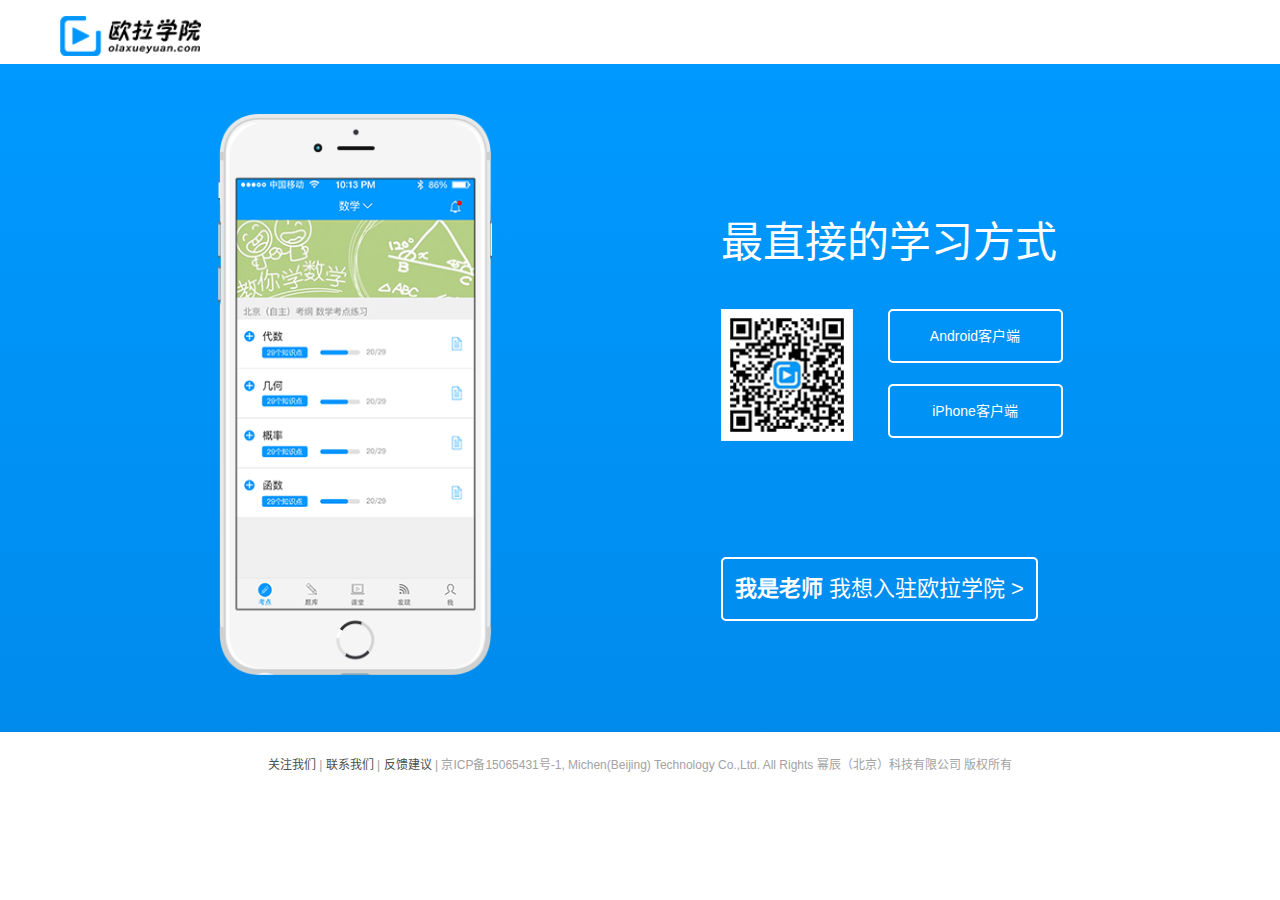
<file: index.html>
<!DOCTYPE html>
<html lang="zh-CN" class="default-layout">
<head>
<title>欧拉学院 - 最直接的学习方式</title>
<link rel="icon" type="image/vnd.microsoft.icon"
	href="img/icon.png">
<meta http-equiv="content-type" content="text/html; charset=utf-8">
<meta http-equiv="X-UA-Compatible" content="IE=Edge, chrome = 1">
<meta name="description"
	content="欧拉学院 - 最直接的学习方式">
<link rel="stylesheet"
	href="css/bonjour.css">
</head>
<body data-route="/" data-page-name="Bonjour"
	data-environment="production">
	<div class="wrap">
		<div class="header">
			<div class="logo">
				<img src="img/logo.png" alt="欧拉学院">
			</div>
		</div>
		<div class="main">
			<div class="main-content">
				<div class="left">
					<img src="img/mobile.png" alt="欧拉学院"
						class="mobile">
				</div>
				<div class="right">
					<div class="subtitle"> 最直接的学习方式
					</div>
					<div class="download-wrap">
						<div class="barcode">
							<img src="img/code.png"
								alt="二维码下载">
						</div>
						<div class="download-list">
							<a target="_blank" href="http://a.app.qq.com/o/simple.jsp?pkgname=com.michen.olaxueyuan"
								onclick="logDownload(&quot;android&quot;)" rel="Android 客户端"
								class="download-item false">Android客户端</a><a target="_blank"
								href="http://a.app.qq.com/o/simple.jsp?pkgname=com.michen.olaxueyuan"
								onclick="logDownload(&quot;iphone&quot;)" rel="iPhone 客户端"
								class="download-item false">iPhone客户端</a>
						</div>
					</div>
					<div class="teacher-wrap"><a target="_blank" href="mailto:teacher@olaxueyuan.com?subject=入驻申请"
							class="teacher-site-link"><b>&nbsp&nbsp我是老师</b> 我想入驻欧拉学院 &gt;&nbsp&nbsp</a>
					</div>
				</div>
			</div>
		</div>
		<div class="footer">
			<div class="footer-content">
				<p class="text-right">
					<a target="_blank" nofollow href="http://weibo.com/5486296075/profile?topnav=1&wvr=6&is_all=1"
						class="text-primary">关注我们</a><span class="split">&nbsp;|&nbsp;</span><a target="_blank" nofollow href="mailto:contact@olaxueyuan.com"
						class="text-primary">联系我们</a><span class="split">&nbsp;|&nbsp;</span><a target="_blank" nofollow href="mailto:service@olaxueyuan.com"
						class="text-primary">反馈建议</a><span class="split">&nbsp;|&nbsp;</span><a target="_blank" nofollow
						href="http://www.miibeian.gov.cn/">京ICP备15065431号-1,&nbsp</a><span>Michen(Beijing) Technology Co.,Ltd.
						All Rights 幂辰（北京）科技有限公司 版权所有</span>
				</p>
			</div>
		</div>
	</div>
</body>
</html>
</file>
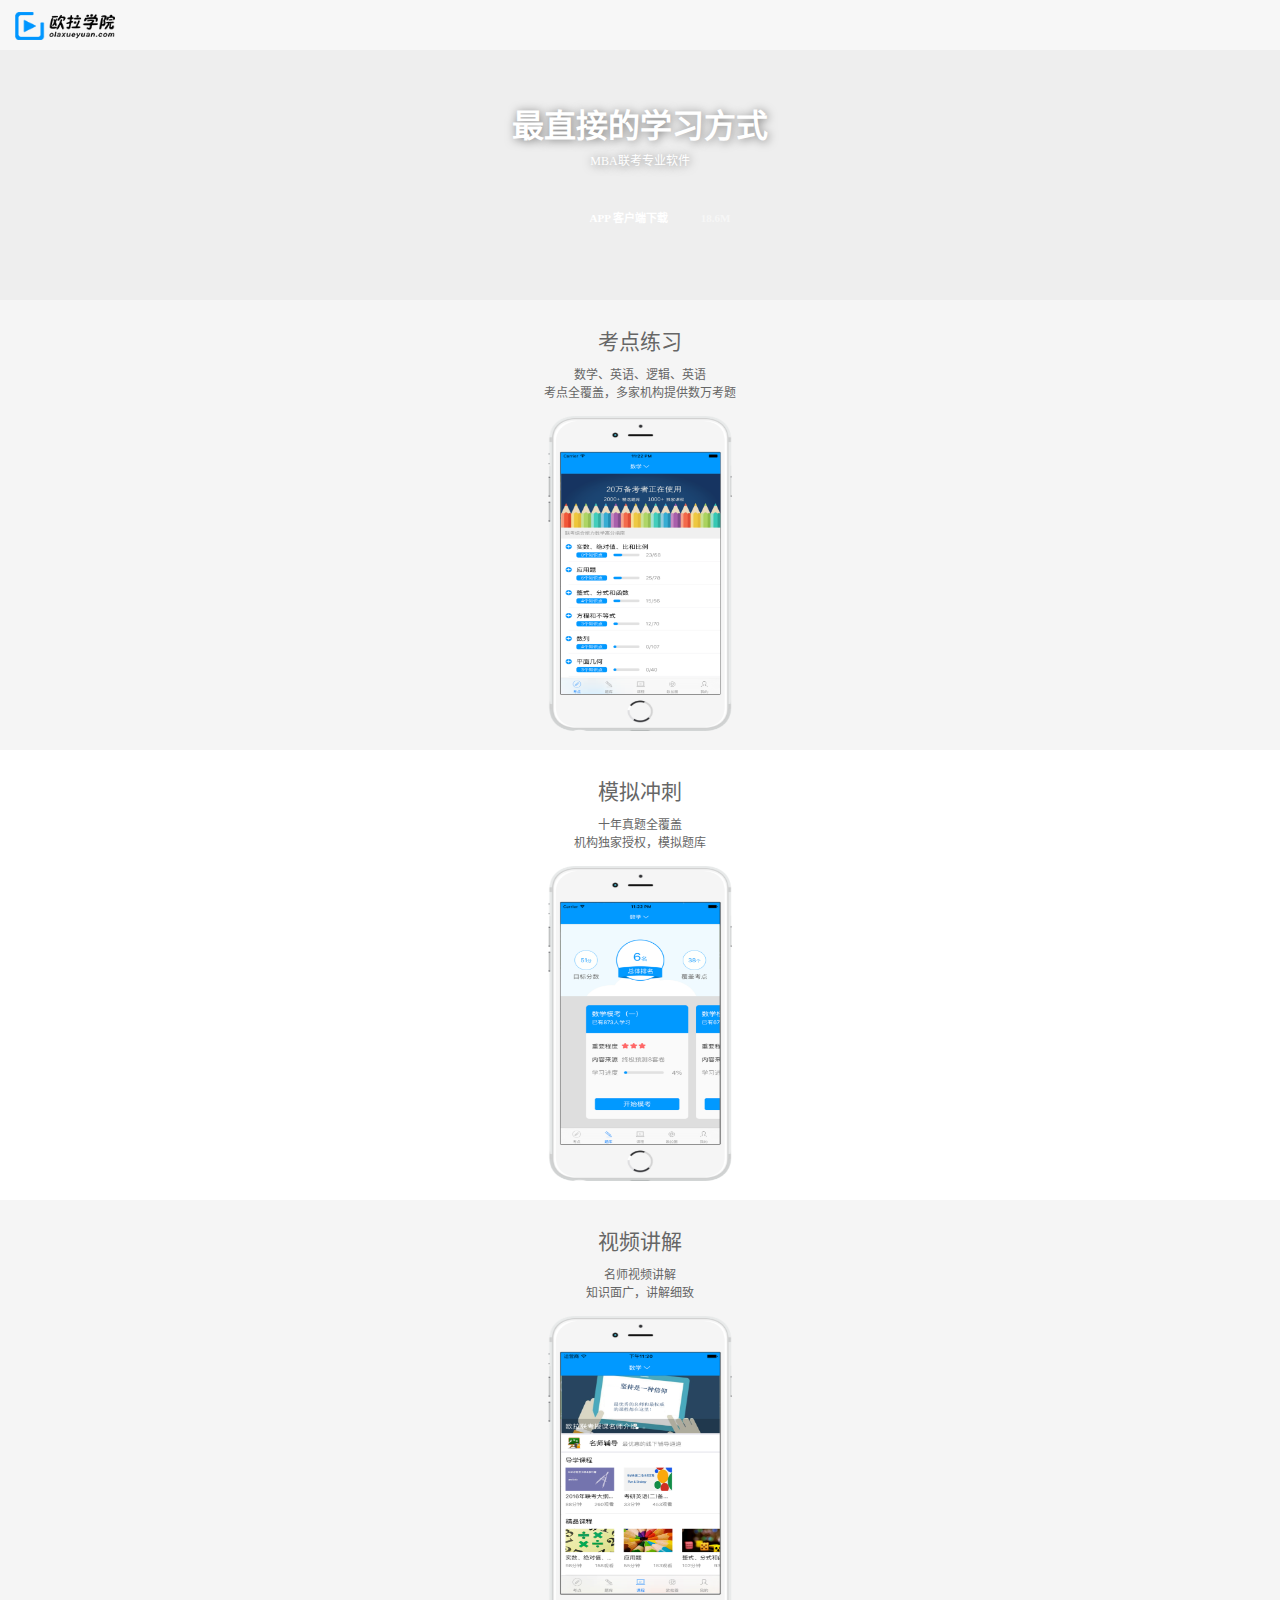
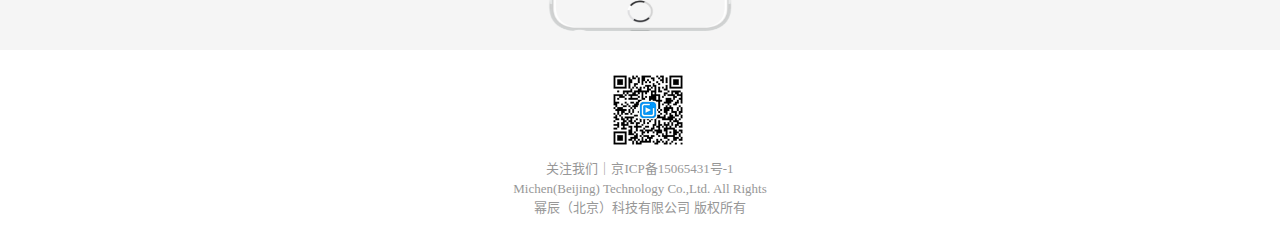
<file: app.html>
<!DOCTYPE html>
<html lang="zh-CN" class="default-layout">
<head>
<title>欧拉学院</title>
<link rel="icon" type="image/vnd.microsoft.icon"
	href="img/icon.png">
<meta http-equiv="content-type" content="text/html; charset=utf-8">
<meta http-equiv="X-UA-Compatible" content="IE=Edge, chrome = 1">
<meta name="description"
	content="最直接的学习方式">
<meta name="apple-mobile-web-app-status-bar-style"
	content="black-translucent">
<meta name="apple-mobile-web-app-capable" content="yes">
<meta name="mobile-web-app-capable" content="yes">
<meta name="viewport" content="width=device-width,user-scalable=no">
<meta name="format-detection" content="telephone=no">
<meta name="format-detection" content="email=no">
<script>window._gaq = window._gaq || []; _gaq.push( ['_setAccount', 'UA-34205479-2'], ['_setDomainName', 'yuantiku.com'], ['_addOrganic', 'baidu', 'word']); _gaq.push(['_trackPageview']); (function() { var ga = document.createElement('script'); ga.type = 'text/javascript'; ga.async = true; ga.src = ('https:' == document.location.protocol ? 'https://ssl' : 'http://www') + '.google-analytics.com/ga.js'; var s = document.getElementsByTagName('script')[0]; s.parentNode.insertBefore(ga, s); })();</script>
<script>window.logDownload = function (client) { _gaq.push(['_trackEvent', 'app', 'download', client]); };</script>
<link href="css/app.css"
	rel="stylesheet">
</head>
<body data-route="/" data-page-name="MobileBonjour"
	data-environment="production">
	<div class="wrap">
		<div class="intro-head">
			<div class="logo">
				<img src="img/logo.png"
					height="28" width="100">
			</div>
			<p class="subtitle text-center">最直接的学习方式</p>
			<p class="subsubtitle text-center">MBA联考专业软件</p>
			<a href="http://a.app.qq.com/o/simple.jsp?pkgname=com.michen.olaxueyuan"
				onclick="logDownload(&quot;android&quot;)"
				class="download-button IPHONE">APP 客户端下载<span
				class="size">18.6M</span></a>
		</div>
		<div class="intro-desc text-center">
			<div class="section section-1">
				<h2>考点练习</h2>
				<p>数学、英语、逻辑、英语</p>
				<p>考点全覆盖，多家机构提供数万考题</p>
				<img src="img/mobile1.png"
					width="184" height="315">
			</div>
			<div class="section section-2">
				<h2>模拟冲刺</h2>
				<p>十年真题全覆盖</p>
				<p>机构独家授权，模拟题库</p>
				<img src="img/mobile2.png"
					width="184" height="315">
			</div>
			<div class="section section-3">
				<h2>视频讲解</h2>
				<p>名师视频讲解</p>
				<p>知识面广，讲解细致</p>
				<img src="img/mobile3.png"
					width="184" height="315">
			</div>
		</div>
		<div class="intro-footer text-center">
			<div class="logo">
				<img src="img/code.png"
					height="80" width="80">
			</div>
			<br>
			<br>
			<p>关注我们｜京ICP备15065431号-1</p>
			<p>Michen(Beijing) Technology Co.,Ltd. All Rights</p>
			<p>幂辰（北京）科技有限公司 版权所有</p>
		</div>
	</div>
	<script id="courseData"></script>
	<script id="courseSetData"></script>
	<script id="loginUserData"></script>
</body>
</html>
</file>
<file: css/bonjour.css>
/* YUI 3.8.1 (build 5795) Copyright 2013 Yahoo! Inc. http://yuilibrary.com/license/ */
/*
	TODO will need to remove settings on HTML since we can't namespace it.
	TODO with the prefix, should I group by selector or property for weight savings?
*/
html {
  color: #000;
  background: #FFF;
}
/*
	TODO remove settings on BODY since we can't namespace it.
*/
/*
	TODO test putting a class on HEAD.
		- Fails on FF.
*/
body,
div,
dl,
dt,
dd,
ul,
ol,
li,
h1,
h2,
h3,
h4,
h5,
h6,
pre,
code,
form,
fieldset,
legend,
input,
textarea,
p,
blockquote,
th,
td {
  margin: 0;
  padding: 0;
}
table {
  border-collapse: collapse;
  border-spacing: 0;
}
fieldset,
img {
  border: 0;
}
/*
	TODO think about hanlding inheritence differently, maybe letting IE6 fail a bit...
*/
address,
caption,
cite,
code,
dfn,
em,
strong,
th,
var {
  font-style: normal;
  font-weight: normal;
}
ol,
ul {
  list-style: none;
}
caption,
th {
  text-align: left;
}
h1,
h2,
h3,
h4,
h5,
h6 {
  font-size: 100%;
  font-weight: normal;
}
q:before,
q:after {
  content: '';
}
abbr,
acronym {
  border: 0;
  font-variant: normal;
}
/* to preserve line-height and selector appearance */
sup {
  vertical-align: text-top;
}
sub {
  vertical-align: text-bottom;
}
input,
textarea,
select {
  font-family: inherit;
  font-size: inherit;
  font-weight: inherit;
}
/*to enable resizing for IE*/
input,
textarea,
select {
  *font-size: 100%;
}
/*because legend doesn't inherit in IE */
legend {
  color: #000;
}
/* YUI CSS Detection Stamp */
#yui3-css-stamp.cssreset {
  display: none;
}
body {
  font-family: tahoma, arial, 'Hiragino Sans GB', sans-serif;
}
.wrap {
  min-width: 960px;
  font-size: 14px;
  font-family: 'é»‘ä½“', Helvetica, Arial, sans-serif;
}
.wrap a {
  color: #000;
  text-decoration: none;
}
.header {
  *zoom: 1;
  height: 64px;
  padding: 0 60px;
}
.header:before,
.header:after {
  display: table;
  content: "";
  line-height: 0;
}
.header:after {
  clear: both;
}
.header .logo {
  float: left;
  margin: 16px 0;
  height: 32px;
}
.header .logo img {
  height: 40px;
}
.header .brothers {
  float: right;
  height: 64px;
  line-height: 64px;
}
.header .brothers .right-title {
  display: inline-block;
  height: 64px;
  padding-right: 34px;
  color: #999;
}
.header .brothers .brother-block {
  display: inline-block;
  height: 64px;
  line-height: 64px;
  color: #333;
  text-decoration: none;
}
.header .brothers .brother-block .brother-icon {
  display: inline-block;
  vertical-align: top;
}
.header .brothers .brother-block .tutor-icon {
  width: 22px;
  height: 22px;
  margin: 21px 10px 21px 0;
}
.header .brothers .brother-block .souti-icon {
  width: 20px;
  height: 20px;
  margin: 22px 10px 22px 0;
}
.header .brothers .brother-block span {
  display: inline-block;
  height: 64px;
  line-height: 64px;
}
.header .brothers .spliter {
  display: inline-block;
  width: 1px;
  height: 20px;
  margin: 22px 18px;
  vertical-align: top;
  background-color: #999;
}
.main {
  padding: 50px 0;
  background-color: #0099ff;
  background: -webkit-linear-gradient(top, #0099ff, #008bec);
  background: -moz-linear-gradient(top, #0099ff, #008bec);
  background: -o-linear-gradient(top, #0099ff, #008bec);
  background: linear-gradient(to bottom, #0099ff, #008bec);
  filter: progid:DXImageTransform.Microsoft.gradient(startcolorstr=#0099ff, endcolorstr=#008bec, gradientType=0);
}
.main .main-content {
  *zoom: 1;
  width: 845px;
  margin: 0 auto;
}
.main .main-content:before,
.main .main-content:after {
  display: table;
  content: "";
  line-height: 0;
}
.main .main-content:after {
  clear: both;
}
.main .main-content .left {
  float: left;
  width: 277px;
  height: 568px;
  margin-right: 226px;
}
.main .main-content .left img.mobile {
  width: 274px;
  height: 561px;
}
.main .main-content .right {
  position: relative;
  float: right;
  width: 342px;
  height: 568px;
}
.main .main-content .right .subtitle {
  margin: 94px 0 40px 0;
  font-size: 42px;
  color: #fff;
}
.main .main-content .right .subtitle img.slogan {
  width: 342px;
  height: 55px;
}
.main .main-content .right .download-wrap {
  *zoom: 1;
}
.main .main-content .right .download-wrap:before,
.main .main-content .right .download-wrap:after {
  display: table;
  content: "";
  line-height: 0;
}
.main .main-content .right .download-wrap:after {
  clear: both;
}
.main .main-content .right .download-wrap .barcode {
  float: left;
  width: 132px;
  height: 132px;
}
.main .main-content .right .download-wrap .barcode img {
  width: 132px;
  height: 132px;
}
.main .main-content .right .download-wrap .download-list {
  float: right;
  width: 175px;
  height: 132px;
}
.main .main-content .right .download-wrap .download-list .download-item {
  display: block;
  height: 50px;
  border: 2px solid #fff;
  -webkit-border-radius: 5px;
  -moz-border-radius: 5px;
  border-radius: 5px;
  line-height: 50px;
  color: #fff;
  font-size: 14px;
  text-align: center;
  text-decoration: none;
  margin-bottom: 21px;
}
.main .main-content .right .download-wrap .download-list .download-item:hover,
.main .main-content .right .download-wrap .download-list .download-item:active {
  background-color: #0186e1;
}
.main .main-content .right .teacher-wrap {
  position: absolute;
  bottom: 0;
  margin: 16px 0 26px 0;
}
.main .main-content .right .teacher-wrap img.ape {
  width: 342px;
  height: 135px;
}
.main .main-content .right .teacher-wrap .teacher-site-link {
  position: relative;
  display: inline-block;
  top: -35px;
  border: 2px solid #fff;
  -webkit-border-radius: 5px;
  -moz-border-radius: 5px;
  border-radius: 5px;
  height: 60px;
  line-height: 60px;
  font-size: 22px;
  color: #fff;
  text-align: center;
  white-space: nowrap;
}
.footer {
  background: #FFFFFF;
  height: 61px;
}
.footer .footer-content {
  width: 960px;
  margin: 0 auto;
  padding-top: 23px;
  font-size: 12px;
  color: #A2A2A2;
  text-align: center;
}
.footer .footer-content a {
  color: #A2A2A2;
}
.footer .footer-content a.text-primary {
  color: #4d4d4d;
}
.footer .footer-content p {
  margin-bottom: 10px;
}
.footer .footer-content img {
  vertical-align: baseline;
  margin-bottom: -2px;
}
</file>
<file: css/app.css>
/* YUI 3.8.1 (build 5795) Copyright 2013 Yahoo! Inc. http://yuilibrary.com/license/ */
/*
	TODO will need to remove settings on HTML since we can't namespace it.
	TODO with the prefix, should I group by selector or property for weight savings?
*/
html {
  color: #000;
  background: #FFF;
}
/*
	TODO remove settings on BODY since we can't namespace it.
*/
/*
	TODO test putting a class on HEAD.
		- Fails on FF.
*/
body,
div,
dl,
dt,
dd,
ul,
ol,
li,
h1,
h2,
h3,
h4,
h5,
h6,
pre,
code,
form,
fieldset,
legend,
input,
textarea,
p,
blockquote,
th,
td {
  margin: 0;
  padding: 0;
}
table {
  border-collapse: collapse;
  border-spacing: 0;
}
fieldset,
img {
  border: 0;
}
/*
	TODO think about hanlding inheritence differently, maybe letting IE6 fail a bit...
*/
address,
caption,
cite,
code,
dfn,
em,
strong,
th,
var {
  font-style: normal;
  font-weight: normal;
}
ol,
ul {
  list-style: none;
}
caption,
th {
  text-align: left;
}
h1,
h2,
h3,
h4,
h5,
h6 {
  font-size: 100%;
  font-weight: normal;
}
q:before,
q:after {
  content: '';
}
abbr,
acronym {
  border: 0;
  font-variant: normal;
}
/* to preserve line-height and selector appearance */
sup {
  vertical-align: text-top;
}
sub {
  vertical-align: text-bottom;
}
input,
textarea,
select {
  font-family: inherit;
  font-size: inherit;
  font-weight: inherit;
}
/*to enable resizing for IE*/
input,
textarea,
select {
  *font-size: 100%;
}
/*because legend doesn't inherit in IE */
legend {
  color: #000;
}
/* YUI CSS Detection Stamp */
#yui3-css-stamp.cssreset {
  display: none;
}
body {
  font-family: tahoma, arial, 'Hiragino Sans GB', sans-serif;
}
body {
  font-family: myHelveticaNeueThin;
}
@font-face {
  font-family: "myHelveticaNeueThin";
  src: local("HelveticaNeue-Thin"), url("http://ytk.fbcontent.cn/ss/91848db2-HelveticaLT35Thin.ttf");
}
.clearfix {
  *zoom: 1;
}
.clearfix:before,
.clearfix:after {
  display: table;
  content: "";
  line-height: 0;
}
.clearfix:after {
  clear: both;
}
.inline-block {
  display: inline-block;
}
.pull-left {
  float: left;
}
.break-all {
  word-wrap: break-word;
  word-break: break-all;
}
.no-break {
  white-space: nowrap;
}
.overflow {
  overflow: hidden;
}
.clearboth {
  clear: both;
}
.bold {
  font-weight: bold;
}
.visible-hidden {
  position: absolute;
  height: 0px;
  width: 0px;
  z-index: -1;
  border: none;
  padding: 0px;
  margin: 0px;
}
.hidden {
  visibility: hidden;
}
.text-overflow {
  text-overflow: ellipsis;
  white-space: nowrap;
  overflow: hidden;
}
.cursor-pointer {
  cursor: pointer;
}
.text-center {
  text-align: center;
}
.text-left {
  text-align: left;
}
.text-right {
  text-align: right;
}
/* -------------------- Colr ----------------------- */
/* -------------------- Font ----------------------- */
/* -------------------- Padding ----------------------- */
body {
  color: #666666;
  font-size: 13px;
}
.mobile-icon {
  display: inline-block;
}
* {
  -webkit-user-select: none;
  -khtml-user-select: none;
  -moz-user-select: none;
  -o-user-select: none;
  user-select: none;
  -webkit-touch-callout: none;
  -webkit-tap-highlight-color: rgba(0, 0, 0, 0);
  -webkit-tap-highlight-color: transparent;
  /* For some Androids */
}
input[type=text],
input[type=password],
input[type=email],
input[type=number],
input[type=tel],
textarea {
  -webkit-user-select: text;
  user-select: text;
}
a {
  text-decoration: none;
  color: #3192ff;
}
.intro-desc p {
  color: #666666;
  font-size: 12px;
}
.section-1,
.section-3,
.section-5 {
  background-color: #f5f5f5;
}
.section {
  padding: 15px 0;
}
.section img {
  margin-top: 15px;
}
.section h2 {
  font-size: 21px;
  margin: 10px 0;
}
.logo {
  height: 50px;
  padding: 0;
  line-height: 50px;
  background: rgba(255, 255, 255, 0.5);
}
.logo img {
  vertical-align: middle;
  margin-left: 15px;
}
.logo .teacher-link {
  float: right;
  margin-right: 15px;
}
.intro-head {
  background-color: #eeeeee;
  background-image: url('http://ytk.fbcontent.cn/ss/cdd0eb37-mobile-background.png');
  background-size: 1440px 300px;
  height: 300px;
  background-position: -20px center;
  background-repeat: no-repeat;
  padding: 0px 0px 10px;
  box-sizing: border-box;
  -webkit-box-sizing: border-box;
}
.subtitle {
  color: #FFF;
  font-size: 32px;
  font-weight: bold;
  margin-top: 50px;
  text-shadow: 1px 1px 10px rgba(0, 0, 0, 0.5);
}
.subsubtitle {
  color: #FFF;
  font-size: 12px;
  margin-top: 5px;
  margin-bottom: 10px;
  text-shadow: 1px 1px 10px rgba(0, 0, 0, 0.5);
}
.download-button {
  font-weight: bold;
  background-image: url('http://ytk.fbcontent.cn/ss/6c81ab2f-mobile-button.png');
  background-size: 201px 152px;
  display: block;
  width: 201px;
  height: 38px;
  line-height: 38px;
  margin: 30px auto 0;
  text-decoration: none;
  color: #FFF;
  padding-left: 50px;
  font-size: 11px;
  box-sizing: border-box;
  -webkit-box-sizing: border-box;
}
.download-button .size {
  float: right;
  padding-right: 10px;
  opacity: 0.5;
}
.download-button:active {
  background-position: 0px -38px;
}
.download-button.ANDROID {
  background-position: 0px -76px;
}
.download-button.ANDROID:active {
  background-position: 0px -114px;
}
.download-button ~ .download-button {
  margin-top: -10px;
}
.download-button.disabled {
  text-align: center;
  -webkit-filter: grayscale(1);
}
.intro-footer {
  line-height: 1.5em;
  padding: 20px 0 25px;
  color: #979797;
}
.sikao-video a {
  display: block;
  padding: 20px 0;
}
</file>
